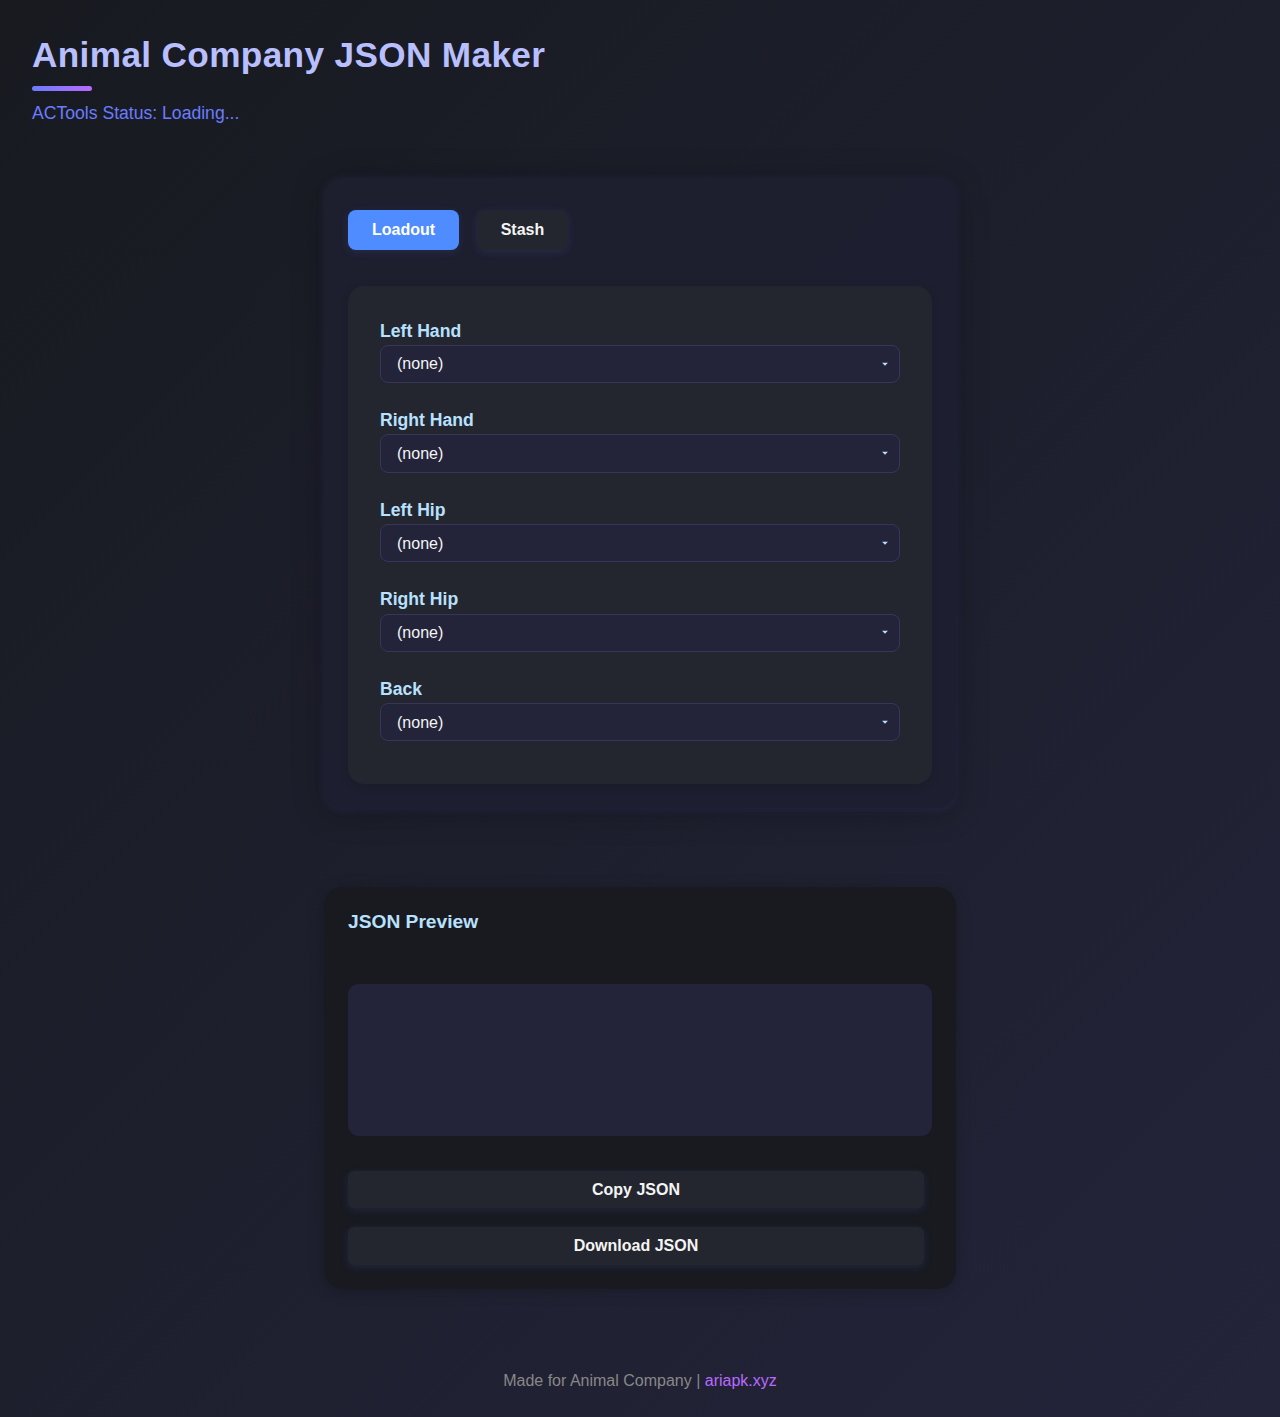
<file: acjson/index.html>
<!DOCTYPE html>
<html lang="en">
<head>
  <meta charset="UTF-8">
  <meta name="viewport" content="width=device-width, initial-scale=1.0">
  <title>Animal Company JSON Maker</title>
  <link rel="stylesheet" href="style.css">
</head>
<body>
  <header>
    <h1>Animal Company JSON Maker</h1>
    <div class="accent-bar"></div>
    <div id="status">ACTools Status: <span id="actools-status">Loading...</span></div>
  </header>
  <main>
    <div class="card">
      <section id="mode-toggle">
        <button id="loadout-btn" class="active">Loadout</button>
        <button id="stash-btn">Stash</button>
      </section>
      <section id="editor">
        <div id="slots"></div>
      </section>
    </div>
    <div class="card" id="json-preview">
      <h2>JSON Preview</h2>
      <pre id="json-output"></pre>
      <button id="copy-json">Copy JSON</button>
      <button id="download-json">Download JSON</button>
    </div>
  </main>
  <footer>
    <p>Made for Animal Company | <a href="https://ariapk.xyz" target="_blank">ariapk.xyz</a></p>
  </footer>
  <script src="script.js"></script>
</body>
</html>
</file>
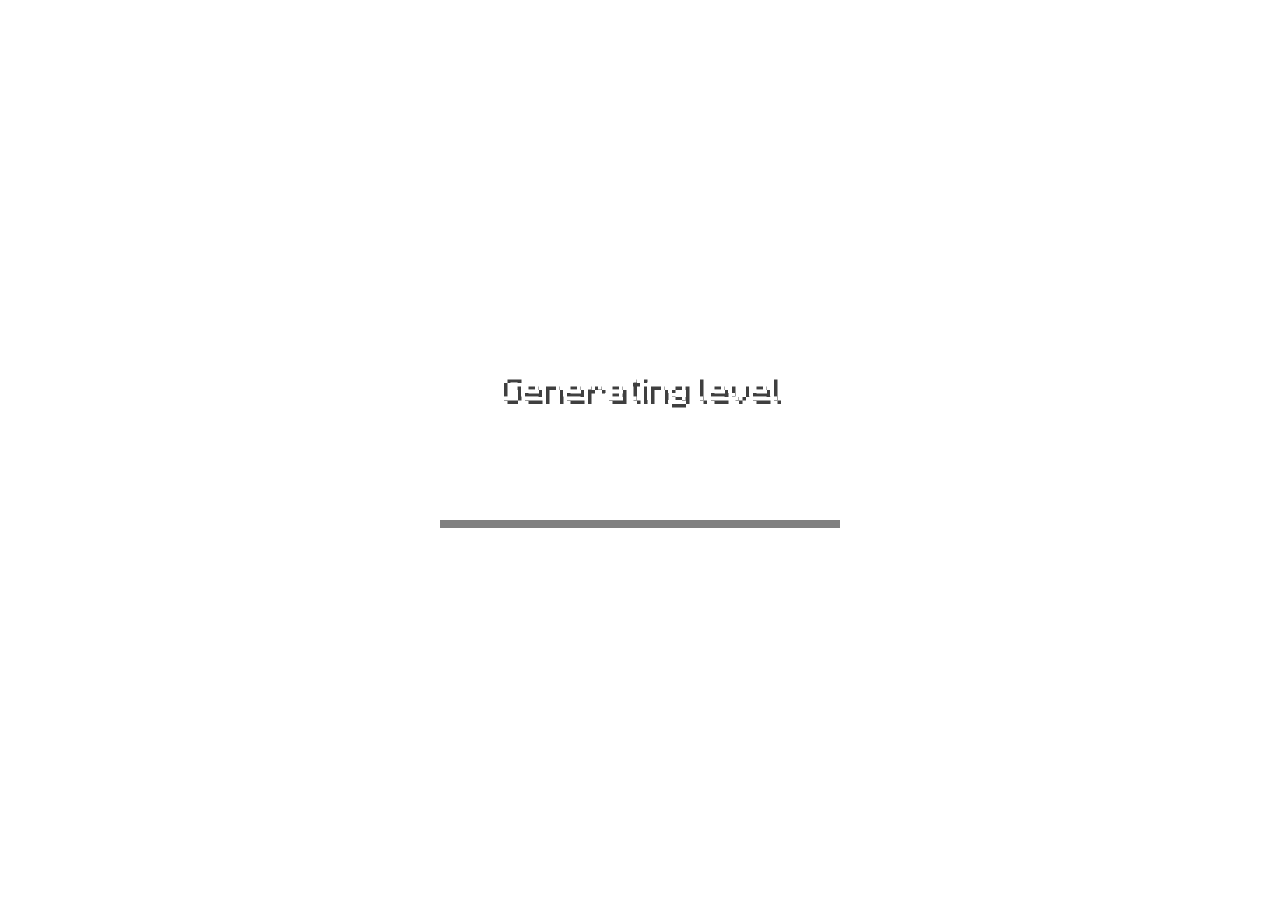
<file: minecraft-classic/index.html>
<!doctype html>
 <head>
  <meta charset="UTF-8"/>
  <meta http-equiv="Content-Type" content="text/html; charset=UTF-8"/>
  <meta http-equiv="X-UA-Compatible" content="IE=edge">
  <meta name="google" content="notranslate"/>
  <meta name="viewport" content="width=device-width, initial-scale=1.0, minimum-scale=1.0, maximum-scale=1.0, user-scalable=no, viewport-fit=cover">
  <link href="./assets/css/1style.css?a26805fe5a8e11e05ab22" rel="stylesheet" type="text/css">
 </head>
 <body>
  <div class="page-content">
   <main role="main" class="u-main"></main>
  </div>
  <div id="hide">
   <!--suppress HtmlFormInputWithoutLabel -->
   <textarea class="js-copytextarea">url_to_copy</textarea>
  </div>
  <div id="version"></div>
  <div id="hotbar"></div>
  <div id="previewWindow"></div>
  <div id="chat"></div>
  <div id="menu"></div>
  <div id="progress"></div>
  <div id="overlay"></div>
  <div id="mobile">
	<script>
		const myDomain = "https://classicminecraft.github.io/games/minecraft-classic";
	</script>
  <script src="./assets/js/sap.js?a26805fe5a8e11e05ab2"></script>
 </body>
</html>
</file>
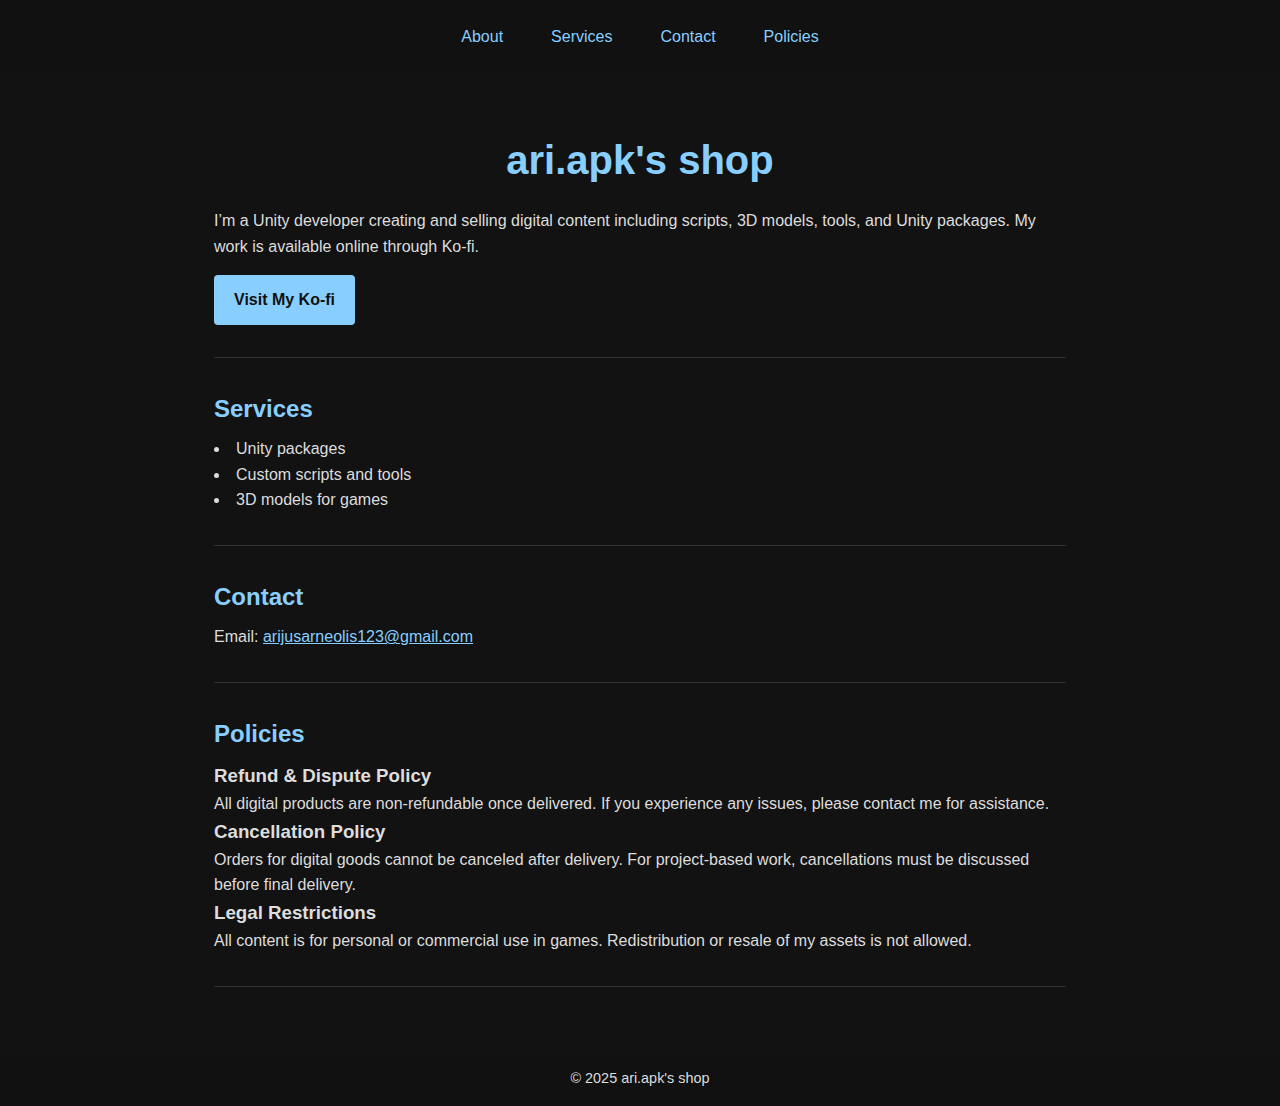
<file: shop/index.html>
<!DOCTYPE html>
<html lang="en">
<head>
  <meta charset="UTF-8" />
  <meta name="viewport" content="width=device-width, initial-scale=1.0" />
  <title>ari.apk's shop</title>
  <style>
    * { box-sizing: border-box; margin: 0; padding: 0; }
    body { font-family: 'Segoe UI', sans-serif; background: #121212; color: #ddd; line-height: 1.6; }
    header { position: fixed; width: 100%; background: #111; padding: 1rem 0; z-index: 1000; }
    nav { display: flex; justify-content: center; gap: 2rem; }
    nav a {
      color: #88cfff;
      text-decoration: none;
      font-weight: 500;
      padding: 0.5rem;
      transition: background 0.3s ease;
    }
    nav a:hover, nav a.active {
      background: #333;
      border-radius: 4px;
    }
    main { padding: 6rem 1.5rem 4rem; max-width: 900px; margin: 0 auto; }
    h1 { font-size: 2.5rem; color: #88cfff; text-align: center; margin-bottom: 1rem; }
    h2 { color: #88cfff; margin-bottom: 0.5rem; }
    .btn { display: inline-block; padding: 0.75rem 1.25rem; background: #88cfff; color: #111; border: none; border-radius: 4px; text-decoration: none; font-weight: bold; margin-top: 1rem; }
    .btn:hover { background: #a0d4ff; }
    ul { list-style: disc inside; }
    footer { background: #111; text-align: center; padding: 1rem; font-size: 0.9rem; }
    section { padding: 2rem 0; border-bottom: 1px solid #333; }
    section.active { background: #1a1a1a; }
  </style>
</head>
<body>

<header>
  <nav>
    <a href="#about" id="nav-about">About</a>
    <a href="#services" id="nav-services">Services</a>
    <a href="#contact" id="nav-contact">Contact</a>
    <a href="#policies" id="nav-policies">Policies</a>
  </nav>
</header>

<main>
  <section id="about">
    <h1>ari.apk's shop</h1>
    <p>I’m a Unity developer creating and selling digital content including scripts, 3D models, tools, and Unity packages. My work is available online through Ko-fi.</p>
    <a class="btn" href="https://ko-fi.com/ariapk" target="_blank">Visit My Ko-fi</a>
  </section>

  <section id="services">
    <h2>Services</h2>
    <ul>
      <li>Unity packages</li>
      <li>Custom scripts and tools</li>
      <li>3D models for games</li>
    </ul>
  </section>

  <section id="contact">
    <h2>Contact</h2>
    <p>Email: <a href="mailto:arijusarneolis123@gmail.com" style="color: #88cfff;">arijusarneolis123@gmail.com</a></p>
  </section>

  <section id="policies">
    <h2>Policies</h2>
    <h3>Refund & Dispute Policy</h3>
    <p>All digital products are non-refundable once delivered. If you experience any issues, please contact me for assistance.</p>

    <h3>Cancellation Policy</h3>
    <p>Orders for digital goods cannot be canceled after delivery. For project-based work, cancellations must be discussed before final delivery.</p>

    <h3>Legal Restrictions</h3>
    <p>All content is for personal or commercial use in games. Redistribution or resale of my assets is not allowed.</p>
  </section>
</main>

<footer>
  &copy; 2025 ari.apk's shop
</footer>

<script>
  const sections = document.querySelectorAll('section');
  const navLinks = document.querySelectorAll('nav a');

  navLinks.forEach(link => {
    link.addEventListener('click', (e) => {
      e.preventDefault();
      const targetId = link.getAttribute('href').substring(1);
      const targetSection = document.getElementById(targetId);

      sections.forEach(section => section.classList.remove('active'));
      targetSection.classList.add('active');

      navLinks.forEach(nav => nav.classList.remove('active'));
      link.classList.add('active');
    });
  });
</script>

</body>
</html>
</file>
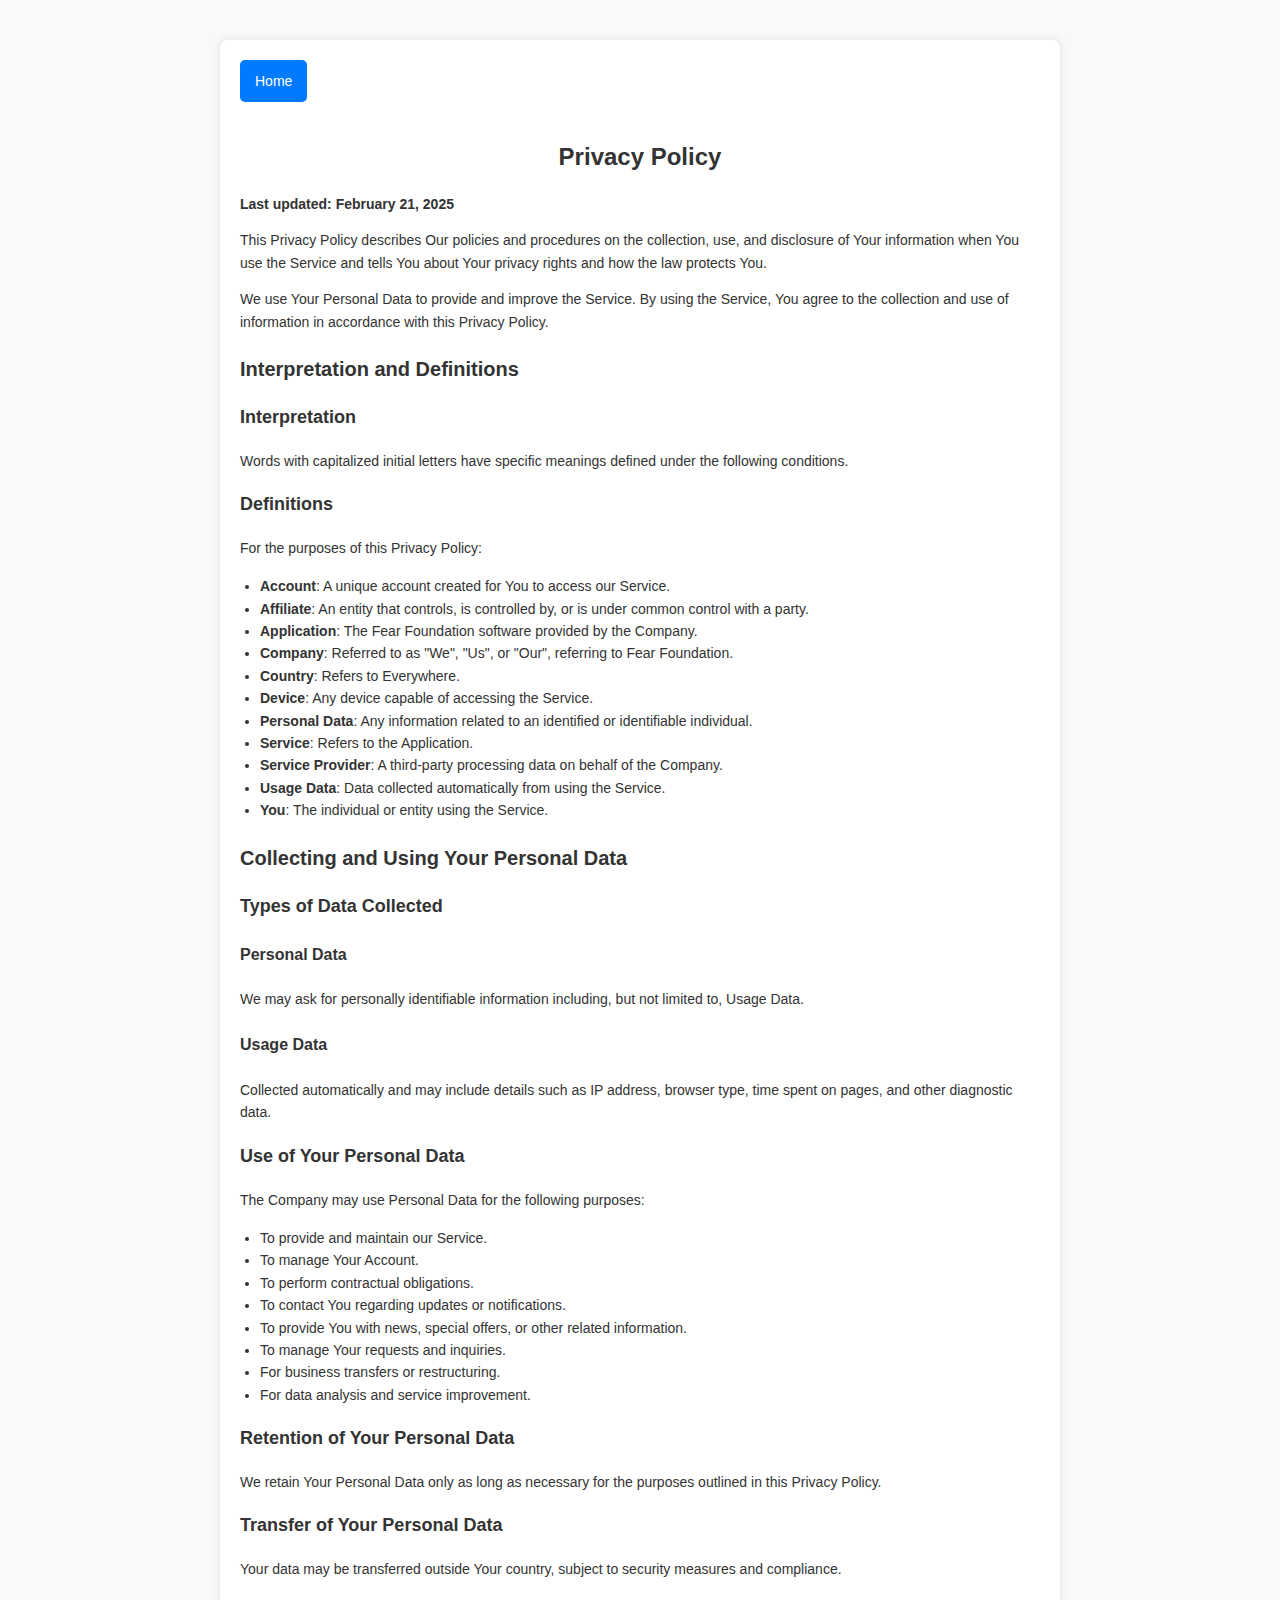
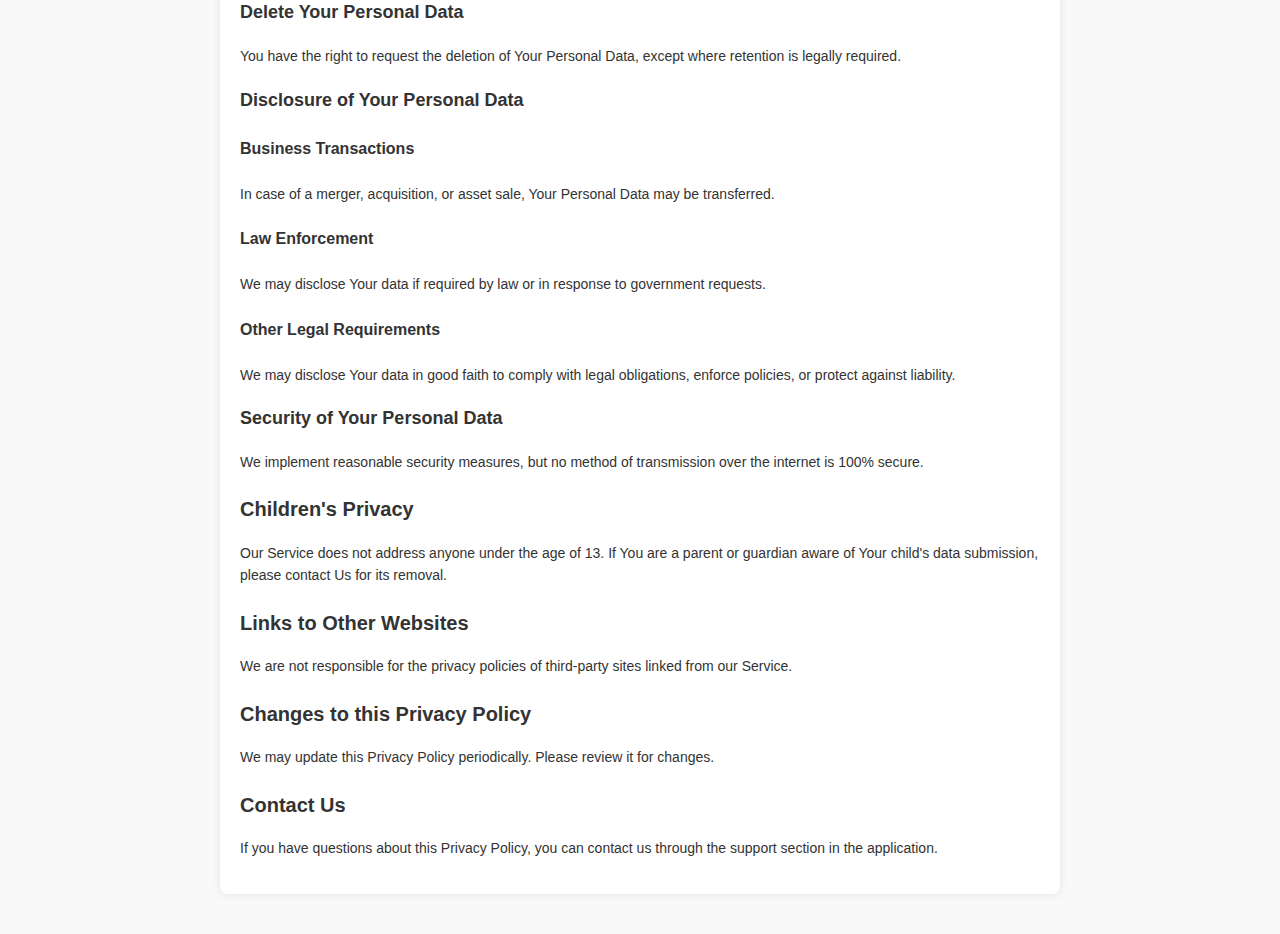
<file: FearFoundation/privacy-policy.html>
<!DOCTYPE html>
<html lang="en">
<head>
    <meta charset="UTF-8">
    <meta name="viewport" content="width=device-width, initial-scale=1.0">
    <title>Privacy Policy</title>
    <style>
        body {
            font-family: Arial, sans-serif;
            line-height: 1.6;
            margin: 20px;
            padding: 20px;
            background-color: #f9f9f9;
            color: #333;
        }
        .container {
            max-width: 800px;
            margin: auto;
            background: white;
            padding: 20px;
            border-radius: 8px;
            box-shadow: 0px 0px 10px rgba(0, 0, 0, 0.1);
        }
        h1 {
            font-size: 24px;
            text-align: center;
        }
        h2 {
            font-size: 20px;
            margin-top: 20px;
        }
        h3 {
            font-size: 18px;
        }
        h4 {
            font-size: 16px;
        }
        p, li {
            font-size: 14px;
        }
        ul {
            padding-left: 20px;
        }
        a {
            color: #007bff;
            text-decoration: none;
        }
        a:hover {
            text-decoration: underline;
        }
        .home-button {
            display: inline-block;
            background: #007bff;
            color: white;
            padding: 10px 15px;
            border-radius: 5px;
            text-decoration: none;
            font-size: 14px;
            margin-bottom: 20px;
        }
        .home-button:hover {
            background: #0056b3;
        }
    </style>
</head>
<body>

<div class="container">
    <a href="index.html" class="home-button">Home</a>

    <h1>Privacy Policy</h1>
    <p><strong>Last updated: February 21, 2025</strong></p>
    
    <p>This Privacy Policy describes Our policies and procedures on the collection, use, and disclosure of Your information when You use the Service and tells You about Your privacy rights and how the law protects You.</p>
    <p>We use Your Personal Data to provide and improve the Service. By using the Service, You agree to the collection and use of information in accordance with this Privacy Policy.</p>

    <h2>Interpretation and Definitions</h2>
    
    <h3>Interpretation</h3>
    <p>Words with capitalized initial letters have specific meanings defined under the following conditions.</p>

    <h3>Definitions</h3>
    <p>For the purposes of this Privacy Policy:</p>
    <ul>
        <li><strong>Account</strong>: A unique account created for You to access our Service.</li>
        <li><strong>Affiliate</strong>: An entity that controls, is controlled by, or is under common control with a party.</li>
        <li><strong>Application</strong>: The Fear Foundation software provided by the Company.</li>
        <li><strong>Company</strong>: Referred to as "We", "Us", or "Our", referring to Fear Foundation.</li>
        <li><strong>Country</strong>: Refers to Everywhere.</li>
        <li><strong>Device</strong>: Any device capable of accessing the Service.</li>
        <li><strong>Personal Data</strong>: Any information related to an identified or identifiable individual.</li>
        <li><strong>Service</strong>: Refers to the Application.</li>
        <li><strong>Service Provider</strong>: A third-party processing data on behalf of the Company.</li>
        <li><strong>Usage Data</strong>: Data collected automatically from using the Service.</li>
        <li><strong>You</strong>: The individual or entity using the Service.</li>
    </ul>

    <h2>Collecting and Using Your Personal Data</h2>

    <h3>Types of Data Collected</h3>
    
    <h4>Personal Data</h4>
    <p>We may ask for personally identifiable information including, but not limited to, Usage Data.</p>
    
    <h4>Usage Data</h4>
    <p>Collected automatically and may include details such as IP address, browser type, time spent on pages, and other diagnostic data.</p>

    <h3>Use of Your Personal Data</h3>
    <p>The Company may use Personal Data for the following purposes:</p>
    <ul>
        <li>To provide and maintain our Service.</li>
        <li>To manage Your Account.</li>
        <li>To perform contractual obligations.</li>
        <li>To contact You regarding updates or notifications.</li>
        <li>To provide You with news, special offers, or other related information.</li>
        <li>To manage Your requests and inquiries.</li>
        <li>For business transfers or restructuring.</li>
        <li>For data analysis and service improvement.</li>
    </ul>

    <h3>Retention of Your Personal Data</h3>
    <p>We retain Your Personal Data only as long as necessary for the purposes outlined in this Privacy Policy.</p>

    <h3>Transfer of Your Personal Data</h3>
    <p>Your data may be transferred outside Your country, subject to security measures and compliance.</p>

    <h3>Delete Your Personal Data</h3>
    <p>You have the right to request the deletion of Your Personal Data, except where retention is legally required.</p>

    <h3>Disclosure of Your Personal Data</h3>
    
    <h4>Business Transactions</h4>
    <p>In case of a merger, acquisition, or asset sale, Your Personal Data may be transferred.</p>

    <h4>Law Enforcement</h4>
    <p>We may disclose Your data if required by law or in response to government requests.</p>

    <h4>Other Legal Requirements</h4>
    <p>We may disclose Your data in good faith to comply with legal obligations, enforce policies, or protect against liability.</p>

    <h3>Security of Your Personal Data</h3>
    <p>We implement reasonable security measures, but no method of transmission over the internet is 100% secure.</p>

    <h2>Children's Privacy</h2>
    <p>Our Service does not address anyone under the age of 13. If You are a parent or guardian aware of Your child's data submission, please contact Us for its removal.</p>

    <h2>Links to Other Websites</h2>
    <p>We are not responsible for the privacy policies of third-party sites linked from our Service.</p>

    <h2>Changes to this Privacy Policy</h2>
    <p>We may update this Privacy Policy periodically. Please review it for changes.</p>

    <h2>Contact Us</h2>
    <p>If you have questions about this Privacy Policy, you can contact us through the support section in the application.</p>
</div>

</body>
</html>
</file>
<file: acjson/style.css>
:root {
  --bg: #181a20;
  --bg-alt: #23262f;
  --fg: #f4f4f4;
  --accent: #4f8cff;
  --accent2: #ff4f8c;
  --border: #2a2d36;
  --button-bg: #23262f;
  --button-hover: #2a2d36;
  --input-bg: #23262f;
  --input-fg: #f4f4f4;
}

body {
  background: linear-gradient(135deg, #181a20 0%, #23243a 100%);
  color: #f4f4f4;
  font-family: 'Inter', 'Segoe UI', Arial, sans-serif;
  margin: 0;
  min-height: 100vh;
  display: flex;
  flex-direction: column;
}

header {
  background: transparent;
  padding: 2.2rem 2rem 1.2rem 2rem;
  border-bottom: none;
  display: flex;
  flex-direction: column;
  align-items: flex-start;
  position: relative;
}

header h1 {
  margin: 0 0 0.5rem 0;
  font-size: 2.2rem;
  font-weight: 800;
  letter-spacing: 0.01em;
  color: #b8bfff;
  position: relative;
  z-index: 1;
}

header .accent-bar {
  width: 60px;
  height: 5px;
  background: linear-gradient(90deg, #6a7cff 0%, #b86aff 100%);
  border-radius: 3px;
  margin-top: 0.2rem;
  margin-bottom: 0.5rem;
}

#status {
  font-size: 1.1rem;
  color: #6a7cff;
  margin-top: 0.2rem;
  font-weight: 500;
}

main {
  flex: 1;
  display: flex;
  flex-direction: column;
  gap: 2.2rem;
  padding: 2.2rem 1rem 1.5rem 1rem;
  max-width: 900px;
  margin: 0 auto;
}

.card {
  background: rgba(30, 32, 48, 0.98);
  border-radius: 1.2rem;
  box-shadow: 0 4px 32px #0004, 0 1.5px 8px #6a7cff22;
  padding: 2rem 1.5rem 1.5rem 1.5rem;
  margin-bottom: 1.5rem;
  display: flex;
  flex-direction: column;
  gap: 1.2rem;
}

#mode-toggle {
  display: flex;
  gap: 1rem;
  margin-bottom: 1rem;
}

#mode-toggle button {
  background: var(--button-bg);
  color: var(--fg);
  border: none;
  padding: 0.7rem 1.5rem;
  border-radius: 0.5rem;
  font-size: 1rem;
  cursor: pointer;
  transition: background 0.2s;
}

#mode-toggle button.active, #mode-toggle button:hover {
  background: var(--accent);
  color: #fff;
}

#editor {
  display: flex;
  gap: 2rem;
  flex-wrap: wrap;
}

#slots {
  flex: 1 1 300px;
  background: var(--bg-alt);
  border-radius: 1rem;
  padding: 1.5rem;
  box-shadow: 0 2px 8px #0002;
  min-width: 300px;
}

#item-picker {
  flex: 1 1 300px;
  background: var(--bg-alt);
  border-radius: 1rem;
  padding: 1.5rem;
  box-shadow: 0 2px 8px #0002;
  min-width: 300px;
  max-height: 400px;
  overflow-y: auto;
}

#item-picker button {
  display: block;
  width: 100%;
  text-align: left;
  padding: 0.5rem 1rem;
  background: none;
  color: var(--fg);
  border: none;
  border-radius: 0.3rem;
  margin-bottom: 0.2rem;
  font-size: 1rem;
  cursor: pointer;
  transition: background 0.2s, color 0.2s;
}

#item-picker button:hover, #item-picker button.selected {
  background: var(--accent2);
  color: #fff;
}

#json-preview {
  background: #181a20;
  border-radius: 1.2rem;
  padding: 1.5rem;
  box-shadow: 0 2px 16px #0003;
  margin-top: 1.2rem;
}

#json-preview h2 {
  margin-top: 0;
  color: #b8e1ff;
  font-size: 1.2rem;
  font-weight: 700;
}

#json-output {
  background: #23243a;
  color: #b8e1ff;
  padding: 1rem;
  border-radius: 0.7rem;
  font-size: 1rem;
  overflow-x: auto;
  min-height: 120px;
  margin-bottom: 1rem;
  font-family: 'Fira Mono', 'Consolas', monospace;
}

#copy-json, #download-json {
  background: var(--button-bg);
  color: var(--fg);
  border: none;
  padding: 0.6rem 1.2rem;
  border-radius: 0.4rem;
  font-size: 1rem;
  margin-right: 0.5rem;
  cursor: pointer;
  transition: background 0.2s;
}

#copy-json:hover, #download-json:hover {
  background: var(--accent);
  color: #fff;
}

footer {
  background: transparent;
  color: #888;
  text-align: center;
  padding: 1.2rem 0 0.7rem 0;
  font-size: 1rem;
}

footer a {
  color: #b86aff;
  text-decoration: none;
}

select, input[type="number"] {
  background: #23243a;
  color: #f4f4f4;
  border: 1.5px solid #35365a;
  border-radius: 0.5rem;
  padding: 0.6rem 1rem;
  font-size: 1rem;
  margin-bottom: 0.2rem;
  margin-right: 0.2rem;
  outline: none;
  transition: border 0.2s, box-shadow 0.2s;
  min-width: 0;
  box-sizing: border-box;
}

select:focus, input[type="number"]:focus {
  border: 1.5px solid #6a7cff;
  box-shadow: 0 0 0 2px #6a7cff33;
}

select {
  appearance: none;
  -webkit-appearance: none;
  -moz-appearance: none;
  background-image: url('data:image/svg+xml;utf8,<svg fill="%23b8e1ff" height="16" viewBox="0 0 24 24" width="16" xmlns="http://www.w3.org/2000/svg"><path d="M7 10l5 5 5-5z"/></svg>');
  background-repeat: no-repeat;
  background-position: right 0.4rem center;
  background-size: 0.9em;
  padding-right: 1.3em;
  min-width: 6.5rem;
}

.slot, .stash-root {
  background: transparent;
  border-radius: 0.7rem;
  padding: 0.5rem 0.5rem 0.3rem 0.5rem;
  box-shadow: none;
  margin-bottom: 0.5rem;
  margin-top: 0.2rem;
  border: none;
  max-width: 100%;
}

.slot > div:first-child, .stash-root > div:first-child {
  font-size: 1.1rem;
  font-weight: 700;
  color: #b8e1ff;
  margin-bottom: 0.2rem;
}

.stash-root > select, .slot > select {
  margin-bottom: 0.2rem;
  width: 100%;
}

.child-editor, .stash-root > .child-editor {
  margin-left: 0.7rem;
  margin-top: 0.2rem;
  background: #23262f;
  border-radius: 0.22rem;
  padding: 0.18rem 0.5rem 0.18rem 0.5rem;
  box-shadow: 0 1px 2px #0001;
  position: relative;
  border: 1px solid #23262f;
  display: flex;
  align-items: center;
  gap: 0.18rem;
  flex-wrap: nowrap;
}

.child-editor > select {
  min-width: 6.5rem;
  max-width: 8rem;
}
.child-editor > input[type="number"] {
  min-width: 4.2rem;
  max-width: 5.2rem;
  flex: 0 0 4.2rem;
}

.child-editor > button.add-child, .child-editor > button.remove-child {
  min-width: 1.7rem;
  width: 1.7rem;
  height: 1.7rem;
  padding: 0;
  display: flex;
  align-items: center;
  justify-content: center;
  font-size: 1.1rem;
  margin-left: 0.18rem;
  margin-right: 0;
}

.child-editor > button.add-child {
  color: var(--accent);
  border: 1px solid var(--accent);
  background: var(--button-bg);
  border-radius: 50%;
}
.child-editor > button.add-child:hover, .child-editor > button.add-child:focus {
  background: var(--accent);
  color: #fff;
}

.child-editor > button.remove-child {
  background: var(--accent2);
  color: #fff;
  border-radius: 50%;
  border: none;
}
.child-editor > button.remove-child:hover, .child-editor > button.remove-child:focus {
  background: #ff2a6d;
  color: #fff;
}

.child-editor > button span {
  display: none;
}

button, .add-child, .remove-child {
  background: linear-gradient(90deg, #6a7cff 0%, #b86aff 100%);
  color: #fff;
  border: none;
  padding: 0.6rem 1.3rem;
  border-radius: 0.7rem;
  font-size: 1rem;
  font-weight: 600;
  margin-right: 0.3rem;
  margin-top: 0.2rem;
  cursor: pointer;
  transition: background 0.18s, color 0.18s, box-shadow 0.18s;
  min-width: 0;
  box-sizing: border-box;
  outline: none;
  box-shadow: 0 2px 8px #6a7cff22;
}

button:hover, .add-child:hover, .remove-child:hover {
  background: linear-gradient(90deg, #b86aff 0%, #6a7cff 100%);
  color: #fff;
  box-shadow: 0 2px 12px #b86aff33;
}

.add-child, .remove-child {
  padding: 0.4rem 0.9rem;
  font-size: 1.1rem;
  border-radius: 50%;
  min-width: 2.2rem;
  min-height: 2.2rem;
  width: 2.2rem;
  height: 2.2rem;
  display: flex;
  align-items: center;
  justify-content: center;
  margin-right: 0.2rem;
  margin-top: 0.1rem;
  box-shadow: none;
}

.add-child {
  background: linear-gradient(90deg, #23243a 0%, #6a7cff 100%);
  color: #6a7cff;
  border: 1.5px solid #6a7cff;
}
.add-child:hover {
  background: linear-gradient(90deg, #6a7cff 0%, #b86aff 100%);
  color: #fff;
}

.remove-child {
  background: linear-gradient(90deg, #23243a 0%, #b86aff 100%);
  color: #b86aff;
  border: 1.5px solid #b86aff;
}
.remove-child:hover {
  background: linear-gradient(90deg, #b86aff 0%, #6a7cff 100%);
  color: #fff;
}

button.add-child[title]:hover::after, button.add-child[title]:focus::after {
  content: attr(title);
  position: absolute;
  left: 100%;
  top: 50%;
  transform: translateY(-50%);
  background: #23262f;
  color: #fff;
  padding: 0.2rem 0.5rem;
  border-radius: 0.2rem;
  font-size: 0.85rem;
  white-space: nowrap;
  z-index: 10;
  margin-left: 0.3rem;
  box-shadow: 0 2px 8px #0003;
}

button {
  background: var(--button-bg);
  color: var(--fg);
  border: none;
  padding: 0.22rem 0.7rem;
  border-radius: 0.22rem;
  font-size: 0.93rem;
  margin-right: 0.1rem;
  margin-top: 0;
  cursor: pointer;
  transition: background 0.18s, color 0.18s, box-shadow 0.18s;
  min-width: 0;
  box-sizing: border-box;
  outline: none;
}

button:hover, button:focus {
  background: var(--accent);
  color: #fff;
  box-shadow: 0 1px 4px #4f8cff33;
}

button.remove-child {
  background: var(--accent2);
  color: #fff;
  margin-left: 0.1rem;
  padding: 0.22rem 0.5rem;
  font-size: 1.05rem;
  border-radius: 50%;
  min-width: 1.7rem;
  min-height: 1.7rem;
  width: 1.7rem;
  height: 1.7rem;
  display: flex;
  align-items: center;
  justify-content: center;
  box-shadow: none;
}

button.remove-child:hover, button.remove-child:focus {
  background: #ff2a6d;
  color: #fff;
  box-shadow: 0 1px 4px #ff2a6d33;
}

button.add-child {
  background: var(--button-bg);
  color: var(--accent);
  border: 1px solid var(--accent);
  margin-left: 0.1rem;
  padding: 0.22rem 0.7rem;
  font-size: 0.93rem;
  border-radius: 0.22rem;
  min-width: 0;
  height: 1.7rem;
  box-sizing: border-box;
}

button.add-child:hover, button.add-child:focus {
  background: var(--accent);
  color: #fff;
  box-shadow: 0 1px 4px #4f8cff33;
}

@media (max-width: 800px) {
  main {
    padding: 1rem 0.2rem 1rem 0.2rem;
  }
  #editor {
    flex-direction: column;
    gap: 1rem;
  }
  #slots, #item-picker {
    min-width: unset;
    width: 100%;
  }
  .card {
    padding: 1.2rem 0.5rem 1rem 0.5rem;
    border-radius: 0.7rem;
  }
  .slot, .stash-root {
    padding: 0.3rem 0.1rem 0.1rem 0.1rem;
    max-width: 100%;
  }
  .child-editor, .stash-root > .child-editor {
    padding: 0.1rem 0.1rem 0.1rem 0.2rem;
  }
  #json-preview {
    padding: 1rem;
    border-radius: 0.7rem;
  }
}
</file>
<file: minecraft-classic/assets/css/1style.css>
/* ==========================================================================
/* ==========================================================================
   Main
   ========================================================================== */
/* ==========================================================================
   Settings
   ========================================================================== */
/* ==========================================================================
   Color settings
   ========================================================================== */
/* Brand - primary */
/* ==========================================================================
   Settings - Layout variables
   ========================================================================== */
/* Widths */
/* Heights */
/* ==========================================================================
   Transition settings
   ========================================================================== */
/* ==========================================================================
   Typography settings
   ========================================================================== */
/* Families */
/*
 * Font sizes  width breakpoint
 * Use with the mixin -  @include font-size($font-size-base)
 */
/* Line height */
/* ==========================================================================
   Spacing settings
   ========================================================================== */
/* ==========================================================================
   Tools
   ========================================================================== */
/* ==========================================================================
   Generic
   ========================================================================== */
/* ==========================================================================
   Global forms
   ========================================================================== */
/**
  * 1. Change the font styles in all browsers (opinionated).
  * 2. Remove the margin in Firefox and Safari.
  */
button,
input,
optgroup,
select,
textarea {
	margin: 0;
	/* 2 */
	font-size: 100%;
	/* 1 */
	font-family: sans-serif;
	/* 1 */
	line-height: 1.15;
	/* 1 */
}

/**
 * Show the overflow in IE.
 * 1. Show the overflow in Edge.
 */
button,
input {
	overflow: visible;
	/* 1 */
}

/**
 * Remove the inheritance of text transform in Edge, Firefox, and IE.
 * 1. Remove the inheritance of text transform in Firefox.
 */
button,
select {
	/* 1 */
	text-transform: none;
}

/**
 * 1. Prevent a WebKit bug where (2) destroys native `audio` and `video`
 *    controls in Android 4.
 * 2. Correct the inability to style clickable types in iOS and Safari.
 */
button,
html [type="button"],
[type="reset"],
[type="submit"] {
	-webkit-appearance: button;
	/* 2 */
}

/**
 * Remove the inner border and padding in Firefox.
 */
button::-moz-focus-inner,
[type="button"]::-moz-focus-inner,
[type="reset"]::-moz-focus-inner,
[type="submit"]::-moz-focus-inner {
	padding: 0;
	border-style: none;
}

/**
 * Restore the focus styles unset by the previous rule.
 */
button:-moz-focusring,
[type="button"]:-moz-focusring,
[type="reset"]:-moz-focusring,
[type="submit"]:-moz-focusring {
	outline: 1px dotted ButtonText;
}

/**
 * Change the border, margin, and padding in all browsers (opinionated).
 */
fieldset {
	margin: 0 2px;
	padding: .35em .625em .75em;
	border: 1px solid #c0c0c0;
}

/**
 * 1. Correct the text wrapping in Edge and IE.
 * 2. Correct the color inheritance from `fieldset` elements in IE.
 * 3. Remove the padding so developers are not caught out when they zero out
 *    `fieldset` elements in all browsers.
 */
legend {
	display: table;
	/* 1 */
	box-sizing: border-box;
	/* 1 */
	max-width: 100%;
	/* 1 */
	padding: 0;
	/* 3 */
	color: inherit;
	/* 2 */
	white-space: normal;
	/* 1 */
}

/**
 * 1. Add the correct display in IE 9-.
 * 2. Add the correct vertical alignment in Chrome, Firefox, and Opera.
 */
progress {
	display: inline-block;
	/* 1 */
	vertical-align: baseline;
	/* 2 */
}

/**
 * Remove the default vertical scrollbar in IE.
 */
textarea {
	overflow: auto;
}

/**
 * 1. Add the correct box sizing in IE 10-.
 * 2. Remove the padding in IE 10-.
 */
[type="checkbox"],
[type="radio"] {
	box-sizing: border-box;
	/* 1 */
	padding: 0;
	/* 2 */
}

/**
 * Correct the cursor style of increment and decrement buttons in Chrome.
 */
[type="number"]::-webkit-inner-spin-button,
[type="number"]::-webkit-outer-spin-button {
	height: auto;
}

/**
 * 1. Correct the odd appearance in Chrome and Safari.
 * 2. Correct the outline style in Safari.
 */
[type="search"] {
	-webkit-appearance: textfield;
	/* 1 */
	outline-offset: -2px;
	/* 2 */
}

/**
 * Remove the inner padding and cancel buttons in Chrome and Safari on macOS.
 */
[type="search"]::-webkit-search-cancel-button,
[type="search"]::-webkit-search-decoration {
	-webkit-appearance: none;
}

/**
 * 1. Correct the inability to style clickable types in iOS and Safari.
 * 2. Change font properties to `inherit` in Safari.
 */
::-webkit-file-upload-button {
	-webkit-appearance: button;
	/* 1 */
	font: inherit;
	/* 2 */
}

/* ==========================================================================
   Global elements
   ========================================================================== */
*,
*:before,
*:after {
	box-sizing: inherit;
}

html {
	box-sizing: border-box;
	-ms-text-size-adjust: 100%;
	/* Prevent adjustments of font size after orientation changes in IE on Windows Phone */
	-webkit-text-size-adjust: 100%;
	/* Prevent adjustments of font size after orientation changes in iOS */
	-webkit-font-smoothing: antialiased;
}

body {
	margin: 0;
	/* Remove the margin in all browsers */
	color: inherit;
}

* {
	font-family: Minecraft, sans-serif;
	color: #ffffff;
	text-shadow: 2px 2px #3f3f3f;
}

img {
	max-width: 100%;
	height: auto;
}

svg:not(:root) {
	overflow: hidden;
}

#version {
	position: absolute;
	top: 6px;
	left: 8px;
	z-index: 1;
	pointer-events: none;
}

#hotbar {
	width: 184px;
	position: fixed;
	bottom: -6px;
	left: 50%;
	margin-left: -92px;
	z-index: 2;
	pointer-events: none;
}

#chat {
	position: absolute;
	bottom: 8px;
	left: 8px;
	z-index: 3;
	pointer-events: none;
}

#previewWindow {
	position: absolute;
	margin: auto;
	top: 0;
	right: 0;
	bottom: 60px;
	left: 0;
	width: 480px;
	height: 300px;
	z-index: 4;
}

#menu {
	position: absolute;
	margin: auto;
	top: 0;
	right: 0;
	bottom: 0;
	left: 0;
	z-index: 5;
}

@font-face {
	font-family: 'Minecraft';
	src: url("../fonts/minecraftfont.eot");
	src: url("../fonts/minecraftfont.woff") format("woff"), url("../fonts/minecraftfont.ttf") format("truetype");
}

#progress {
	position: absolute;
	margin: auto;
	top: 0;
	right: 0;
	bottom: 0;
	left: 0;
	z-index: 6;
}

#overlay {
	position: absolute;
	margin: auto;
	top: 0;
	right: 0;
	bottom: 0;
	left: 0;
	z-index: 7;
}

/*noinspection DuplicatedCode*/
#mobile, #webgl_webrtc {
	display: none;
	position: absolute;
	margin: auto;
	top: 0;
	right: 0;
	bottom: 0;
	left: 0;
	width: 100%;
	height: 100%;
	text-align: center;
	z-index: 8;
	background-image: url("../textures/background.jpg");
	background-size: cover;
	background-position: center;
}

.text_vertical {
	text-align: center;
	position: relative;
	top: 50%;
	-ms-transform: translateY(-50%);
	-webkit-transform: translateY(-50%);
	transform: translateY(-50%);
}

.text_vertical a:link {
	color: #ffff40;
}

.text_vertical a:visited {
	color: #ffff40;
}

.text_vertical a:hover {
	color: #ffff40;
}

.text_vertical a:active {
	color: #ffff40;
}

#hide {
	position: absolute;
	left: -9999px;
}

/* ==========================================================================
   Global links
   ========================================================================== */
/**
  * 1. Remove the gray background on active links in IE 10.
  * 2. Remove gaps in links underline in iOS 8+ and Safari 8+.
*/
a {
	background-color: transparent;
	/* 1 */
	-webkit-text-decoration-skip: objects;
	/* 2 */
}

a:active, a:hover {
	outline-width: 0;
}

/* ==========================================================================
   Global typography
   ========================================================================== */
/**
 * 1. Add the correct box sizing in Firefox.
 * 2. Show the overflow in Edge and IE.
 */
hr {
	overflow: visible;
	/* 2 */
	box-sizing: content-box;
	/* 1 */
	height: 0;
	/* 1 */
}

/**
 * 1. Correct the inheritance and scaling of font size in all browsers.
 * 2. Correct the odd `em` font sizing in all browsers.
 */
pre {
	font-size: 1em;
	/* 2 */
	font-family: monospace;
	/* 1 */
}

/**
 * 1. Remove the bottom border in Firefox 39-.
 * 2. Add the correct text decoration in Chrome, Edge, IE, Opera, and Safari.
 */
/*noinspection CssOverwrittenProperties*/
abbr[title] {
	border-bottom: none;
	/* 1 */
	text-decoration: underline;
	/* 2 */
	text-decoration: underline dotted;
	/* 2 */
}

/**
 * Prevent the duplicate application of `bolder` by the next rule in Safari 6.
 */
b,
strong {
	font-weight: 600;
}

/**
 * 1. Correct the inheritance and scaling of font size in all browsers.
 * 2. Correct the odd `em` font sizing in all browsers.
 */
code,
kbd,
samp {
	font-size: 1em;
	/* 2 */
	font-family: monospace;
	/* 1 */
}

/**
 * Add the correct font style in Android 4.3-.
 */
dfn {
	font-style: italic;
}

/**
 * Add the correct font size in all browsers.
 */
small {
	font-size: 80%;
}

/**
 * Prevent `sub` and `sup` elements from affecting the line height in
 * all browsers.
 */
sub,
sup {
	position: relative;
	vertical-align: baseline;
	font-size: 75%;
	line-height: 0;
}

sub {
	bottom: -.25em;
}

sup {
	top: -.5em;
}

/**
 * Prevent empty paragraphs from taking up space
 */
p:empty {
	display: none;
}

/* ==========================================================================
   Global - Print
   ========================================================================== */
@media print {
	*,
	*:before,
	*:after {
		background: transparent;
		box-shadow: none;
		text-shadow: none;
		color: #000;
	}

	a,
	a:visited {
		text-decoration: underline;
	}

	a[href]:after {
		content: " (" attr(href) ")";
	}

	abbr[title]:after {
		content: " (" attr(href) ")";
	}

	/*
	   * Don't show links that are fragment identifiers,
	   * or use the `javascript:` pseudo protocol
	   */
	a[href^="#"]:after,
	a[href^="javascript:"]:after {
		content: "";
	}

	pre {
		white-space: pre-wrap;
	}

	pre,
	blockquote {
		border: 1px solid #999;
		page-break-inside: avoid;
	}

	/*
	 * Printing Tables:
	 * http://css-discuss.incutio.com/wiki/Printing_Tables
	 */
	thead {
		display: table-header-group;
	}

	tr,
	img {
		page-break-inside: avoid;
	}

	p,
	h2,
	h3 {
		orphans: 3;
		widows: 3;
	}

	h2,
	h3 {
		page-break-after: avoid;
	}

	/* Elements */
	.header,
	.footer,
	.hide-print {
		display: none;
	}
}

/* ==========================================================================
   Utilities
   ========================================================================== */
/* ==========================================================================
   Utilities - Clearfix
   ========================================================================== */
.u-clearfix:after {
	content: "";
	display: table;
	clear: both;
}

/* ==========================================================================
   Utilities - Container
   ========================================================================== */
.u-container {
	max-width: 1200px;
}

/* ==========================================================================
   Utilities - Object fit
   ========================================================================== */
.u-object-fit {
	position: relative;
}

.u-object-fit__image {
	position: absolute;
	top: 0;
	left: 0;
	z-index: 0;
	width: 100%;
	height: 100%;
	object-fit: cover;
}

.u-object-fit__image--contain {
	object-fit: contain;
}

/* ==========================================================================
   Utilities - Visually hidden
   ========================================================================== */
/** Visually Hidden
 * Make an element visually hidden, but accessible to assistive technology
 * @see http://snook.ca/archives/html_and_css/hiding-content-for-accessibility
 */
.u-visually-hidden {
	position: absolute;
	overflow: hidden;
	width: 1px;
	height: 1px;
	margin: -1px;
	padding: 0;
	border: 0;
	clip: rect(0 0 0 0);
	/** Visually Hidden Focusable
	 * Extends `Visually Hidden` to allow the element to be focusable when navigated
	 * to via the keyboard.
	 */
}

.u-visually-hidden:active, .u-visually-hidden:focus {
	position: static;
	overflow: visible;
	width: auto;
	height: auto;
	margin: 0;
	clip: auto;
}

/* ==========================================================================
   Atoms
   ========================================================================== */
/* ==========================================================================
   Atoms - Block quote
   ========================================================================== */
/* ==========================================================================
   Atoms - Buttons
   ========================================================================== */
.a-btn,
button,
input[type="submit"],
input[type="button"],
input[type="reset"] {
	display: inline-block;
}

/* ==========================================================================
   Atoms - Forms
   ========================================================================== */
.a-input-field,
textarea,
input[type="text"],
input[type="password"],
input[type="search"],
input[type="email"],
input[type="tel"],
input[type="url"],
input[type="datetime"],
input[type="date"],
input[type="month"],
input[type="week"],
input[type="time"],
input[type="datetime-local"],
input[type="number"],
input[type="textarea"] {
	appearance: none;
}

/* ==========================================================================
   Atoms - Headings
   ========================================================================== */
/* ==========================================================================
   Atoms - Icons
   ========================================================================== */
.a-icon {
	width: 32px;
	height: 32px;
	fill: currentColor;
}

/* ==========================================================================
   Atoms - Links
   ========================================================================== */
a {
	text-decoration: none;
	color: #000;
}

a:hover {
	text-decoration: underline;
}

a:focus {
	outline: 0;
}

/* ==========================================================================
   Atoms - Lists
   ========================================================================== */
/* Target only unclassed ul and ol */
/* ==========================================================================
   Atoms - Paragraph
   ========================================================================== */
/* ==========================================================================
   Atoms - Select
   ========================================================================== */
/* ==========================================================================
   Atoms - Site logo
   ========================================================================== */
/* ==========================================================================
   Molecules
   ========================================================================== */
/* ==========================================================================
   Organisms
   ========================================================================== */
</file>
